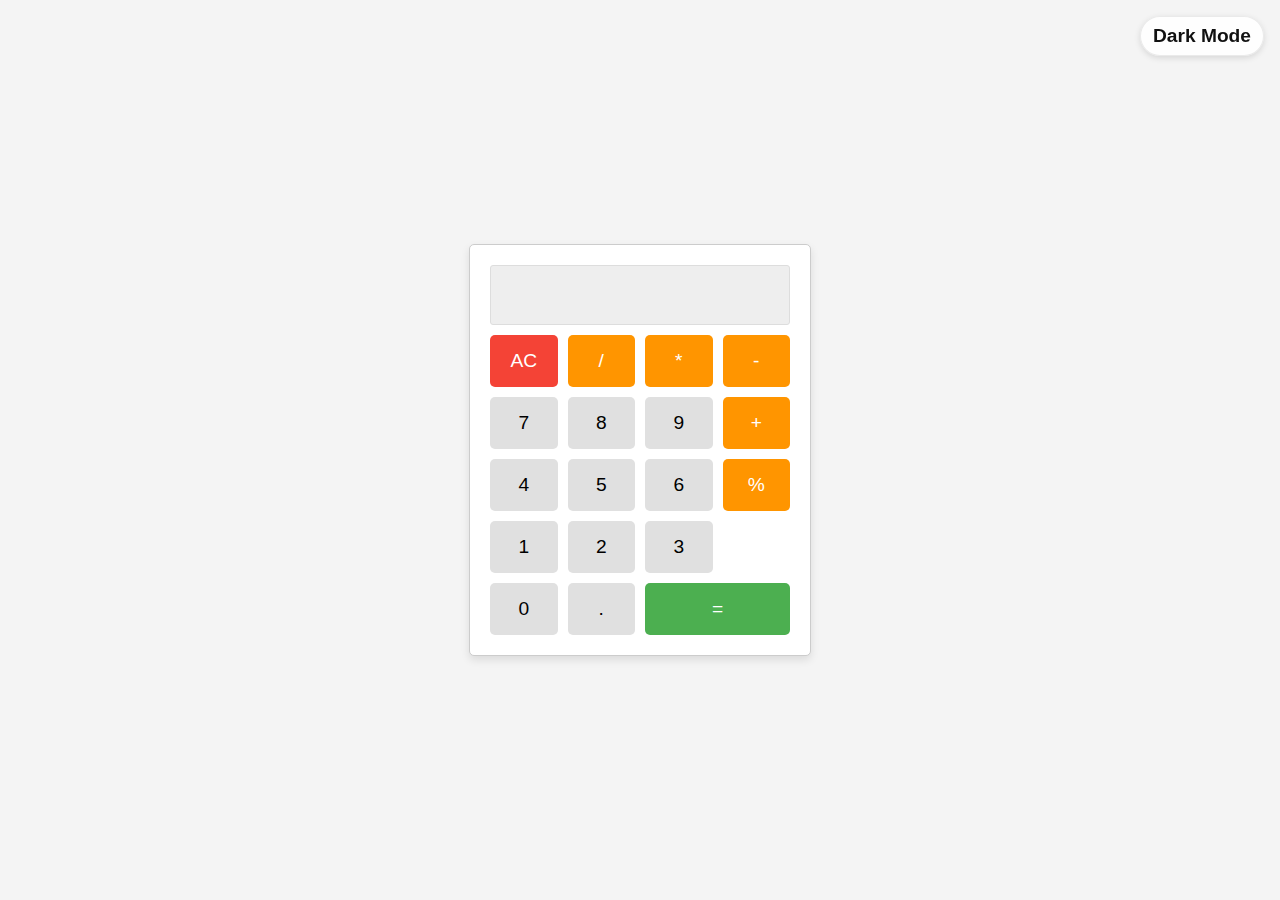
<file: Calculator/Index.html>
<!DOCTYPE html>
<html lang="en">
<head>
    <meta charset="UTF-8">
    <meta name="viewport" content="width=device-width, initial-scale=1.0">
    <title>Simple Calculator</title>

    <style>
        /* CSS for the Calculator */
        body {
            font-family: Arial, sans-serif;
            display: flex;
            justify-content: center;
            align-items: center;
            min-height: 100vh;
            background-color: #f4f4f4;
            margin: 0;
        }
        
                :root {
            --bg: #f4f4f4;
            --text: #222;
            --card-bg: #fff;
            --display-bg: #eee;
            --button-bg: #e0e0e0;
            --button-hover: #d0d0d0;
            --operator-bg: #ff9500;
            --operator-hover: #e08c00;
            --equals-bg: #4CAF50;
            --equals-hover: #45a049;
            --clear-bg: #f44336;
            --clear-hover: #e53935;
            --shadow: 0 4px 8px rgba(0, 0, 0, 0.1);
            --accent-text: white;
            --transition: 200ms ease;
        }

        /* Dark theme variable overrides applied when body has .dark-theme */
        body.dark-theme {
            --bg: #0f1416;
            --text: #e6eef0;
            --card-bg: #171a1c;
            --display-bg: #0e1112;
            --button-bg: #1f2426;
            --button-hover: #2a3032;
            --operator-bg: #ff9f43;
            --operator-hover: #e08c00;
            --equals-bg: #2e7d32;
            --equals-hover: #27632a;
            --clear-bg: #b71c1c;
            --clear-hover: #a31a1a;
            --shadow: 0 8px 20px rgba(0, 0, 0, 0.6);
            --accent-text: #ffffff;
        }

        /* Smooth transitions for theme changes */
        body,
        .calculator,
        #display,
        button {
            transition: background-color var(--transition), color var(--transition), box-shadow var(--transition);
        }

        /* Apply variable-driven colors when dark theme is active */
        body.dark-theme {
            background-color: var(--bg);
            color: var(--text);
        }

        /* More specific selectors to override existing rules when dark theme is active */
        body.dark-theme .calculator {
            background-color: var(--card-bg);
            box-shadow: var(--shadow);
            color: var(--text);
        }

        body.dark-theme #display {
            background-color: var(--display-bg);
            color: var(--text);
            border-color: rgba(255,255,255,0.06);
        }

        body.dark-theme button {
            background-color: var(--button-bg);
            color: var(--text);
            box-shadow: none;
            border: none;
        }

        /* Hover states in dark mode */
        body.dark-theme button:hover {
            background-color: var(--button-hover);
        }

        /* Operators / special buttons adjustments */
        body.dark-theme .operator {
            background-color: var(--operator-bg);
            color: var(--accent-text);
        }

        body.dark-theme .operator:hover {
            background-color: var(--operator-hover);
        }

        body.dark-theme .equals {
            background-color: var(--equals-bg);
            color: var(--accent-text);
        }

        body.dark-theme .equals:hover {
            background-color: var(--equals-hover);
        }

        body.dark-theme .clear {
            background-color: var(--clear-bg);
            color: var(--accent-text);
        }

        body.dark-theme .clear:hover {
            background-color: var(--clear-hover);
        }

        /* Theme toggle button (place this button in your HTML with class="theme-toggle") */
        .theme-toggle {
            position: fixed;
            top: 16px;
            right: 16px;
            z-index: 9999;
            padding: 8px 12px;
            border-radius: 20px;
            background-color: rgba(255,255,255,0.9);
            color: #111;
            border: 1px solid rgba(0,0,0,0.08);
            cursor: pointer;
            box-shadow: 0 2px 6px rgba(0,0,0,0.12);
            font-weight: 600;
            transition: background-color var(--transition), color var(--transition), transform 120ms ease;
        }

        .theme-toggle:active {
            transform: scale(0.98);
        }

        /* Toggle button appearance in dark mode */
        body.dark-theme .theme-toggle {
            background-color: rgba(255,255,255,0.06);
            color: var(--text);
            border-color: rgba(255,255,255,0.04);
            box-shadow: none;
        }

        .calculator {
            border: 1px solid #ccc;
            border-radius: 5px;
            box-shadow: 0 4px 8px rgba(0, 0, 0, 0.1);
            width: 300px;
            background-color: #fff;
            padding: 20px;
        }

        #display {
            width: 100%;
            height: 60px;
            font-size: 2em;
            text-align: right;
            margin-bottom: 10px;
            padding: 10px;
            box-sizing: border-box;
            border: 1px solid #ddd;
            border-radius: 3px;
            background-color: #eee;
        }

        .buttons {
            display: grid;
            grid-template-columns: repeat(4, 1fr);
            gap: 10px;
        }

        button {
            padding: 15px;
            font-size: 1.2em;
            border: none;
            border-radius: 5px;
            cursor: pointer;
            background-color: #e0e0e0;
            transition: background-color 0.1s;
        }

        button:hover {
            background-color: #d0d0d0;
        }

        .operator {
            background-color: #ff9500;
            color: white;
        }

        .operator:hover {
            background-color: #e08c00;
        }

        .equals {
            grid-column: span 2; /* Make the equals button span two columns */
            background-color: #4CAF50;
            color: white;
        }

        .equals:hover {
            background-color: #45a049;
        }

        .clear {
            background-color: #f44336;
            color: white;
        }

        .clear:hover {
            background-color: #e53935;
        }

    </style>
</head>
<body>

    <div class="calculator">
        <input type="text" id="display" disabled>
        <div class="buttons">
            <button class="clear" onclick="clearDisplay()"> AC </button>
            <button onclick="appendToDisplay('/')" class="operator">/</button>
            <button onclick="appendToDisplay('*')" class="operator">*</button>
            <button onclick="appendToDisplay('-')" class="operator">-</button>
            <button onclick="appendToDisplay('7')">7</button>

            <button onclick="appendToDisplay('8')">8</button>
            <button onclick="appendToDisplay('9')">9</button>
            <button onclick="appendToDisplay('+')" class="operator">+</button>
            <button onclick="appendToDisplay('4')">4</button>

            <button onclick="appendToDisplay('5')">5</button>
            <button onclick="appendToDisplay('6')">6</button>
            <button onclick="appendToDisplay('%')" class="operator">%</button>


            <button onclick="appendToDisplay('1')">1</button>

            <button onclick="appendToDisplay('2')">2</button>
            <button onclick="appendToDisplay('3')">3</button><br>
            <button onclick="appendToDisplay('0')">0</button>

            <button onclick="appendToDisplay('.')">.</button>
            <button onclick="calculate()" class="equals">=</button>
        </div>
    </div>

    
    <script>
        // JavaScript for the Calculator Logic
        const display = document.getElementById('display');

        /**
         * Appends the button value to the display.
         * @param {string} value - The character/value to append.
         */
        function appendToDisplay(value) {
            display.value += value;
        }

        /**
         * Clears the display.
         */
        function clearDisplay() {
            display.value = '';
        }

        /**
         * Calculates the result of the expression in the display.
         */
        function calculate() {
            try {
                // Use eval() to calculate the expression. 
                // Note: While simple for this example, eval() can be dangerous in production apps.
                // For a robust app, use a safer math parsing library or custom logic.
                let result = eval(display.value);
                display.value = result;
            } catch (error) {
                display.value = 'Error';
            }
        }
    
        function toggleTheme() {
            document.body.classList.toggle('dark-theme');
        }

    </script>
    <button class="theme-toggle" onclick="toggleTheme()">Dark Mode</button>
    
</body>
</html>
</file>
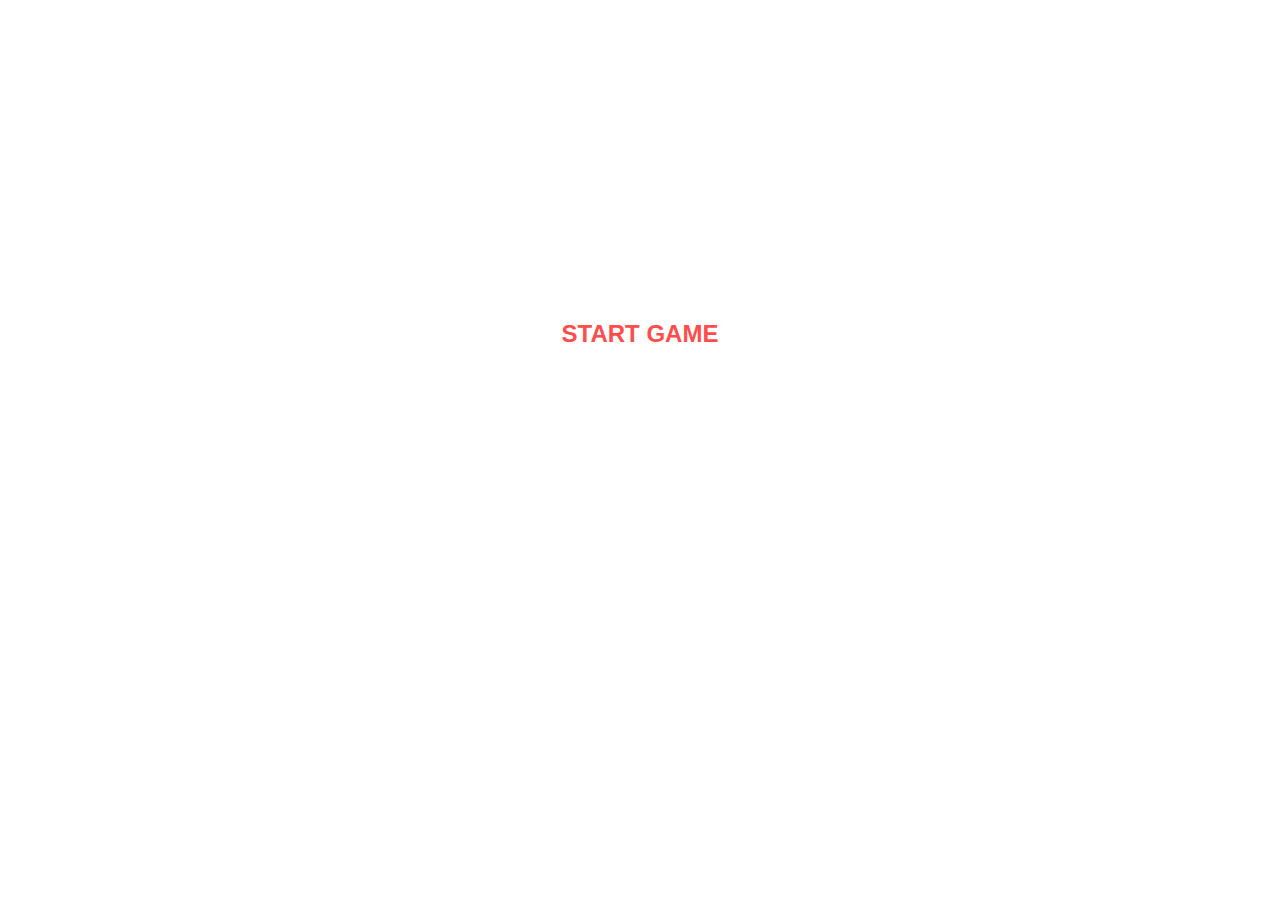
<file: tic-tac-toe/index.html>
<!DOCTYPE html>
<html lang="en">
<head>
    <meta charset="UTF-8">
    <meta name="viewport" content="width=device-width, initial-scale=1.0">
    <title>DINO DASH</title>
    <link rel="stylesheet" href="style.css">
</head>
<body>
    <nav>
        <a href="about.html">ABOUT</a>
        <a href="guidance.html">GUIDANCE</a>
    </nav>
    <h1 class="main-head">TIC TAC TOE</h1>
    <button id="start-game" class="start-game">START GAME</button>
    <script src="app.js"></script>
</body>
</html>
</file>
<file: tic-tac-toe/style.css>
/* FIRST PAGE */

*{
    padding: 0;
    margin: 0;
    box-sizing: border-box;
}


body{
    background-image: url("https://i.pinimg.com/originals/ce/6f/7f/ce6f7ffd885e477efa2110437ab779dd.gif");
    text-align: center;
    font-family: 'roboto';
    overflow: hidden;
}

.main-head{
    margin-top: 5.5%;
    font-size: 5em;
    color: white;
    font-family: 'Roboto', sans-serif;
}

nav{
    margin-top: 1%;
    display: flex;
    margin-left: 75%;
}

nav a{
    font-family: 'roboto', sans-serif;
    font-size: 1em;
    padding: 1em;
    font-size: 1.5em;
    color: white;
    font-weight: bold;
    text-decoration: none;
}

nav a:hover{
    text-shadow: 3px 3px 2px rgb(48, 48, 48);
    transition: text-shadow 0.3s;
}

.start-game{
    margin-top: 4.5%;
    border: 0px;
    width: 220px;
    border-radius: 2px;
    height: 50px;
    background-color: #ffffff;
    font-weight: bold;
    font-size: 1.5em;
    color: #FF4C4C;
}

.start-game:hover{
    cursor: pointer;
    transition: background-color 0.3s, color 0.3s , box-shadow 0.3s;
    box-shadow: #a05555 4px 3px 2px;
}

.big-dino{
    margin-top: 1%;
}



@media all and (max-width:700px){
    
    nav a{
        font-family: 'roboto', sans-serif;
        font-size: 1em;
        padding-top: 1em;
        padding-left: 0em;
        font-weight: bold;
        text-decoration: none;
    }
    nav{
        margin-top: 1%;
        display: flex;
        margin-left: 52%;
    }
    .main-head{
        margin-top: 30.5%;
    }
    .big-dino{
        margin-top: 25%;
    }
}

@media all and (max-width:450px){
    .main-head{
        margin-top: 20.5%;
    }

}

@media all and (max-width:450px){
    body{
        overflow: hidden;
    }
    nav a{
        font-family: 'roboto', sans-serif;
        font-size: 0.9em;
        padding-top: 1em;
        padding-left: 0em;
        font-weight: bold;
        text-decoration: none;
    }
    .main-head{
        margin-top: 40.5%;
    }
}

@media all and (min-width:1439px){
    body{
        overflow: hidden;
    }
    nav a{
        font-family: 'roboto', sans-serif;
        font-size: 2em;
        padding-top: 1em;
        padding-left: 0em;
        font-weight: bold;
        text-decoration: none;
    }
    .main-head{
        margin-top: 10.5%;
    }
}
</file>
